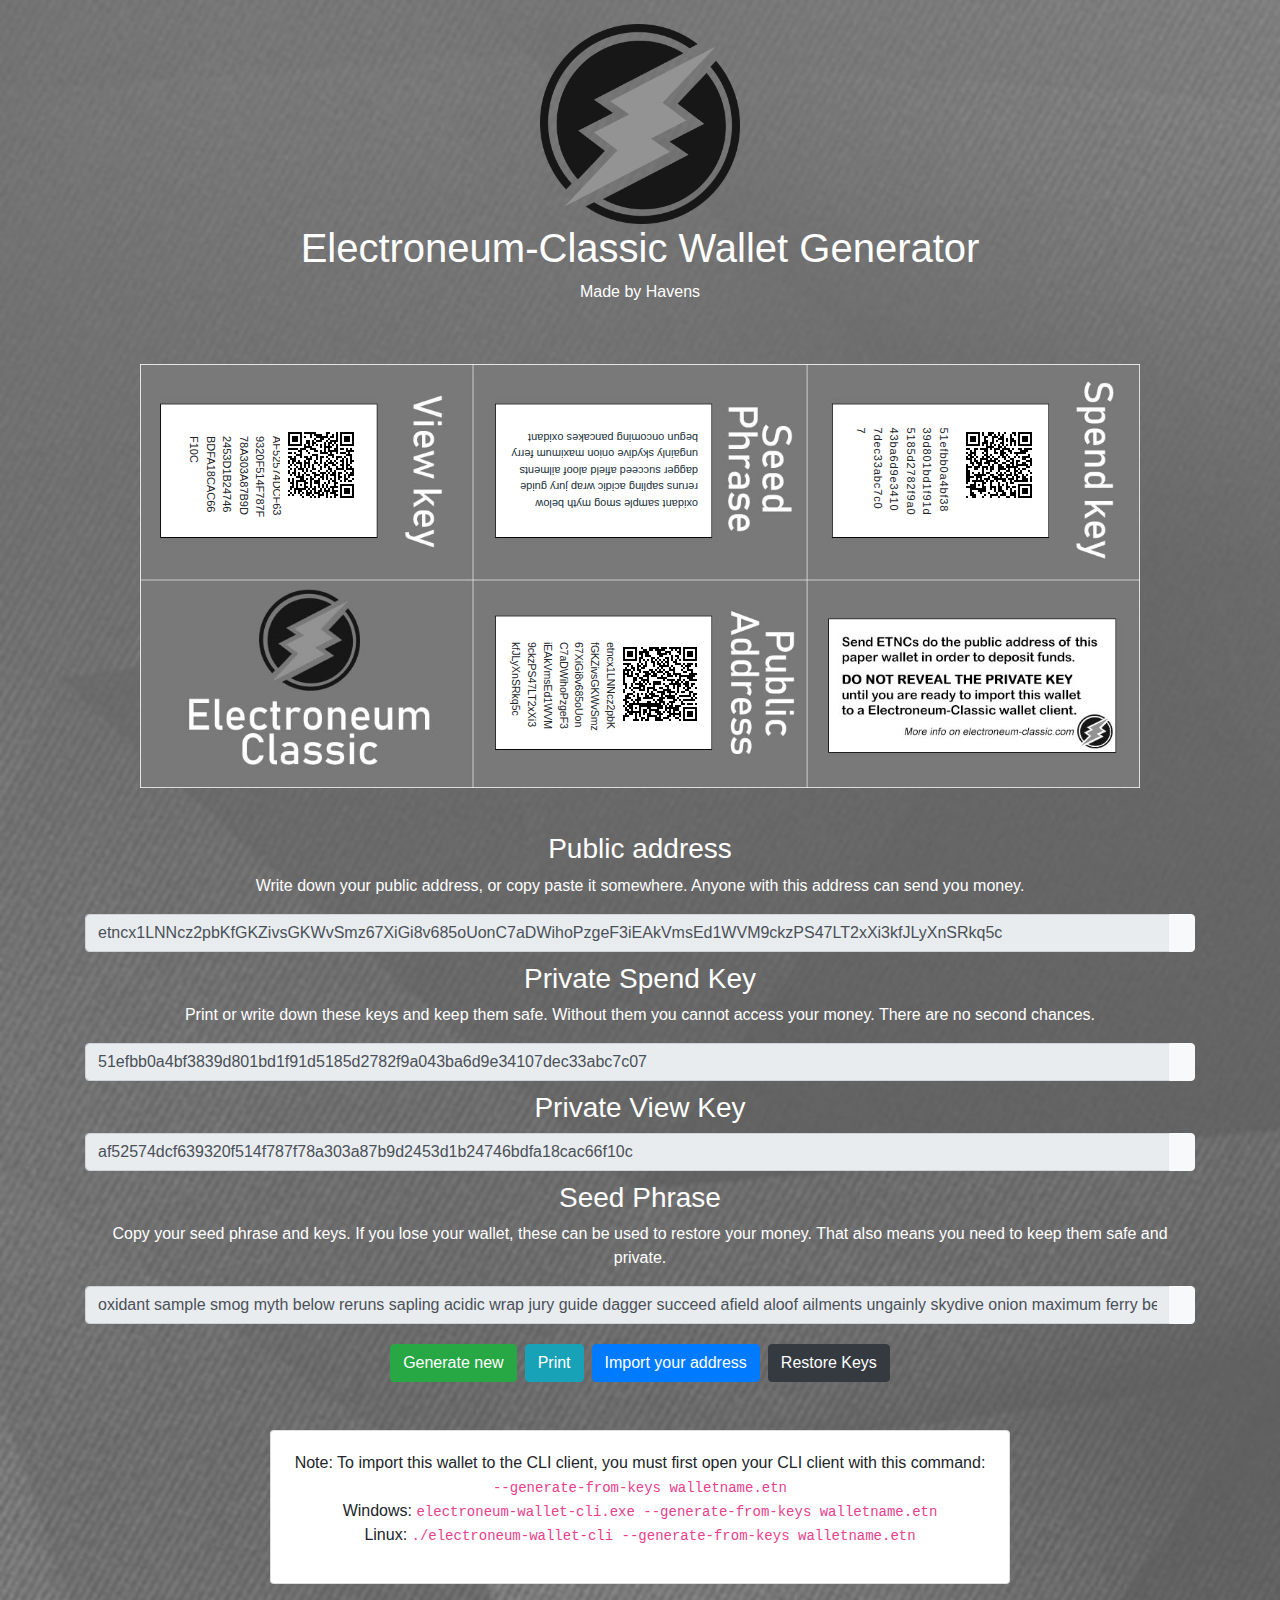
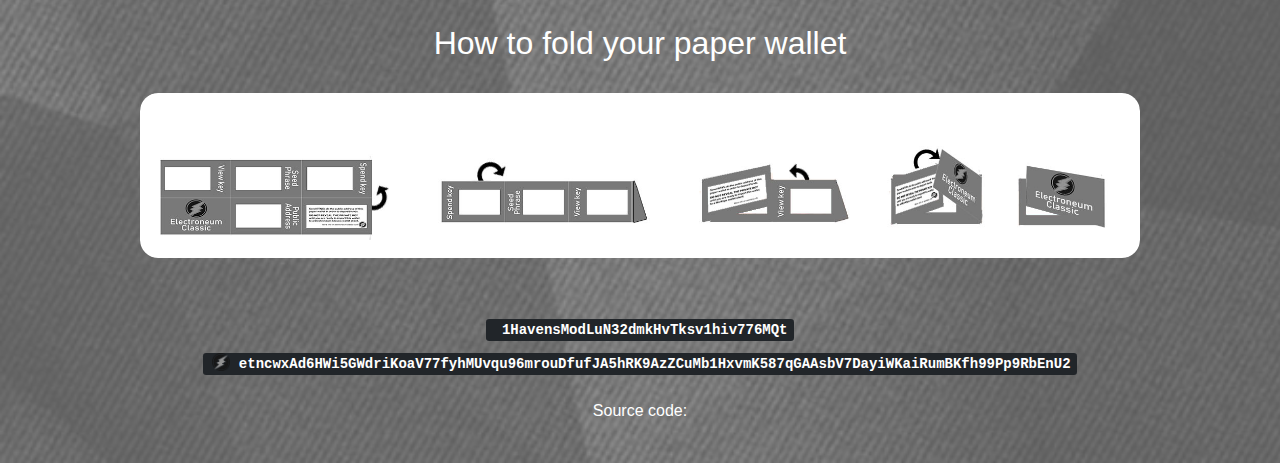
<file: index.html>
<!DOCTYPE html>
<html>
 <head> 
  <meta charset="UTF-8" /> 
  <meta name="author" content="Havens" /> 
  <meta name="viewport" content="width=device-width, initial-scale=1" /> 
  <meta name="msapplication-TileColor" content="#da532c" /> 
  <meta name="msapplication-config" content="assets/favi/browserconfig.xml" /> 
  <meta name="theme-color" content="#ffffff" />
  <meta name="viewport" content="width=1024"> 
  <!-- Facebook Cards --> 
  <meta property="og:image" content="https://etncwallet.hvs.cx/assets/img/og-image.jpg" /> 
  <meta property="og:image:height" content="1257">
  <meta property="og:image:width" content="2400">
  <meta property="og:title" content="Electroneum-Classic">
  <meta property="og:description" content="Generate and print your ETNC personal wallet!">
  <meta property="og:url" content="https://etncwallet.hvs.cx/">
  <!-- Twitter Cards --> 
  <meta name="twitter:card" content="summary" /> 
  <meta name="twitter:creator" content="@HavensYT" /> 
  <meta name="twitter:url" content="https://twitter.com/HavensYT" /> 
  <meta name="twitter:title" content="Electroneum-Classic Wallet Generator" /> 
  <meta name="twitter:description" content="Generate and print your ETNC personal wallet!" /> 
  <meta property="og:image" content="https://etncwallet.hvs.cx/assets/img/og-image.jpg" /> 
  <!-- Schema.org --> 
  <meta itemprop="name" content="Electroneum-Classic Wallet Generator" /> 
  <meta itemprop="description" content="Generate and print your ETNC personal wallet!" /> 
  <meta itemprop="image" content="https://etncwallet.hvs.cx/assets/img/og-image.jpg" /> 
  <!-- The above 3 meta tags *must* come first in the head; any other head content must come *after* these tags --> 
  <title>Electroneum-Classic Wallet Generator</title>
  <link rel="stylesheet" href="assets/css/style.css" /> 
  <link rel="stylesheet" href="assets/css/bootstrap.min.css" />
  <link rel="stylesheet" href="https://use.fontawesome.com/releases/v5.0.13/css/all.css" integrity="sha384-DNOHZ68U8hZfKXOrtjWvjxusGo9WQnrNx2sqG0tfsghAvtVlRW3tvkXWZh58N9jp" crossorigin="anonymous" /> 
  <!-- Favicon --> 
  <link rel="apple-touch-icon" sizes="180x180" href="assets/favi/apple-touch-icon.png">
  <link rel="icon" type="image/png" sizes="32x32" href="assets/favi/favicon-32x32.png">
  <link rel="icon" type="image/png" sizes="16x16" href="assets/favi/favicon-16x16.png">
  <link rel="manifest" href="assets/favi/site.webmanifest">
  <link rel="mask-icon" href="assets/favi/safari-pinned-tab.svg" color="#5bbad5">
  <meta name="msapplication-TileColor" content="#da532c">
  <meta name="theme-color" content="#ffffff">
  <!-- Global site tag (gtag.js) - Google Analytics --> 
  <script src="https://ajax.googleapis.com/ajax/libs/jquery/3.3.1/jquery.min.js"></script>
  <script async="" src="https://www.googletagmanager.com/gtag/js?id=UA-119022403-1"></script> 
  <script>
  window.dataLayer = window.dataLayer || [];
  function gtag(){dataLayer.push(arguments);}
  gtag('js', new Date());
  gtag('config', 'UA-119022403-1');
</script> 
 </head> 
 <body onload="js:genwallet(null)"> 
  <br>
  <div class="header"> 
   <img src="assets/img/etnc.png" width="200px" height="200px" />
   <h1>Electroneum-Classic Wallet Generator</h1> 
   <p>Made by <i class="fas fa-thumbs-up"></i> <a href="https://hvs.cx" style="color: #fff" target="_blank">Havens</a></p>
  </div> 
  <div class="wallet" id="wallet"> 
   <img src="assets/img/etncpaper.jpg" class="imagebg" /> 
   <div class="amount-added-text"></div> 
   <div class="note-text" id="mnemonic_widget2"></div> 
   <!-- Seed Phrase --> 
   <div class="date-text"></div> 
   <div id="spend_key_widget2" class="spend_key_widget"></div> 
   <!-- Private Spend Key --> 
   <div id="address_widget2" class="address_widget"></div> 
   <!-- Public address --> 
   <div id="qrcodeSecret" class="qr-secret"></div> 
   <!-- QR Code Spend and View Key --> 
   <div id="address_qr_widget" class="qr-address"></div> 
   <!-- All QR Code --> 
   <div id="view_key_widget2" class="view_key_widget"></div> 
   <!-- Private View Key --> 
   <div id="qrcodeView" class="qr-view"></div> 
   <!-- QR Code Private View Key --> 
  </div> 
  <div class="container"> 
   <div class="wallettxt"> 
    <h3>Public address</h3> 
    <p>Write down your public address, or copy paste it somewhere. Anyone with this address can send you money.</p> 
    <div class="input-group"> 
     <input type="text" id="address_widget" class="form-control" placeholder="Public Address" aria-describedby="basic-addon2" readonly="" value="" /> 
     <div class="input-group-append"> 
      <button class="btn btn-light" type="button" data-clipboard-target="#address_widget"><i class="far fa-copy" style="color: #797979"></i></button> 
     </div> 
    </div> 
    <h3>Private Spend Key</h3> 
    <p>Print or write down these keys and keep them safe. Without them you cannot access your money. There are no second chances.</p> 
    <div class="input-group"> 
     <input type="text" id="spend_key_widget" class="form-control" placeholder="Private Spend Key" aria-describedby="basic-addon2" readonly="" value="" /> 
     <div class="input-group-append"> 
      <button class="btn btn-light" type="button" data-clipboard-target="#spend_key_widget"><i class="far fa-copy" style="color: #797979"></i></button> 
     </div> 
    </div> 
    <h3>Private View Key</h3> 
    <div class="input-group"> 
     <input type="text" id="view_key_widget" class="form-control" placeholder="Private View Key" aria-describedby="basic-addon2" readonly="" value="" /> 
     <div class="input-group-append"> 
      <button class="btn btn-light" type="button" data-clipboard-target="#view_key_widget"><i class="far fa-copy" style="color: #797979"></i></button> 
     </div> 
    </div> 
    <h3>Seed Phrase</h3> 
    <p>Copy your seed phrase and keys. If you lose your wallet, these can be used to restore your money. That also means you need to keep them safe and private.</p> 
    <div class="input-group"> 
     <input type="text" id="mnemonic_widget" class="form-control" placeholder="Seed Phrase" aria-describedby="basic-addon2" readonly="" value="" /> 
     <div class="input-group-append"> 
      <button class="btn btn-light" type="button" data-clipboard-target="#mnemonic_widget"><i class="far fa-copy" style="color: #797979"></i></button> 
     </div> 
    </div> 
   </div> 
  </div> 
  <div class="buttons"> 
  <div class="container">
    <div class="nav justify-content-center">
   <button type="button" class="btn btn-success" onclick="js:genwallet(null)"><i class="fas fa-sync"></i> Generate new</button> 
   <div style="padding:4px;"></div>
   <button type="button" class="btn btn-info" onclick="window.print()"><i class="fas fa-print"></i> Print</button>
   <div style="padding:4px;"></div> 
   <a class="btn btn-primary" href="https://etncwallet.hvs.cx/import/" role="button"><i class="fas fa-sign-in-alt"></i> Import your address</a>
   <div style="padding:4px;"></div>
    <form method="POST">
      <input type="text" name="address" hidden="true" value="" id="address_widget3">
      <input type="text" name="privspendkey" hidden="true" value="" id="spend_key_widget3">
      <input type="text" name="privviewkey" hidden="true" value="" id="view_key_widget3">
      <input type="text" name="seedphrase" hidden="true" value="" id="mnemonic_widget3">
   <!-- <button type="submit" class="btn btn-light"><i class="fas fa-download"></i> Download Address</button> -->
    </form>
    <!-- <div style="padding:4px;"></div> -->
   <button class="btn btn-dark" type="button" data-toggle="collapse" data-target="#collapseRestore" aria-expanded="false" aria-controls="collapseExample"><i class="fas fa-history"></i> Restore Keys</button> 
   <div class="collapse" id="collapseRestore"> 
    <div class="card-body"> 
     <input id="seed_phrase" type="text" style="width:30%;" class="form-control2 collapseRestore text-center" aria-label="Default" aria-describedby="inputGroup-sizing-default" placeholder="Enter your seed phrase words here." /><br><br>
     <div class="container">
        <div class="card card-body col-xs-12 col-md-8">
            <p>Beware the QR code is not available when you do a restoration. To have a QR code go on <a href="https://etncwallet.hvs.cx/import/" style="color: #797979">etncwallet.hvs.cx/import</a> and place your credentials to be able to use it!</p> 
        </div>
      </div>
     <div class="Restorebtn"> 
      <button id="removeqrdiv" class="btn btn-warning btn-sm" onclick="js:restore_keys(null);" type="button" value="Restore keys" style="height: 37px;">Restore</button> 
     </div> 
    </div> 
   </div>
   </div>
  </div>
   <br />
   <br />
  <div class="container">
    <div class="card card-body col-xs-12 col-md-8">
      <p>Note: To import this wallet to the CLI client, you must first open your CLI client with this command:  <code>--generate-from-keys walletname.etn</code> <br> Windows: <code>electroneum-wallet-cli.exe --generate-from-keys walletname.etn</code> <br> Linux: <code>./electroneum-wallet-cli --generate-from-keys walletname.etn</code></p>
    </div>
  </div>
   <h2 class="howfold">How to fold your paper wallet</h2> 
   <div class="instruction"> 
    <img src="assets/img/instructions.jpg" /> 
   </div> 
   <br /> 
   <footer> 
    <div class="donation"> 
     <kbd class="pull-center"><i class="fab fa-bitcoin fa-lg" style="color: #797979;margin-top: 4px; margin-left: 1px;"></i>&nbsp;<strong><span style="color: #fff">1HavensModLuN32dmkHvTksv1hiv776MQt</span></strong></kbd> 
     <div style="padding-top: 10px;"></div> 
     <kbd class="pull-center"><img src="assets/img/etnc.png" width="18px" height="18px" class="etnclogodona" />&nbsp;<strong><span style="color: #fff">etncwxAd6HWi5GWdriKoaV77fyhMUvqu96mrouDfufJA5hRK9AzZCuMb1HxvmK587qGAAsbV7DayiWKaiRumBKfh99Pp9RbEnU2</span></strong></kbd> 
    </div> 
    <br>
    <p style="color: #fff" ><a href="https://github.com/Havenstd06/electroneum-classic-paper-wallet" target="_blank" style="color: #fff">Source code: <i class="fab fa-github fa-lg"></i></a></p>
   </footer> 
   <script src="assets/js/clipboard.min.js"></script> 
   <script src="assets/js/wallet.js"></script> 
   <script src="assets/js/crypto_utils.js"></script> 
   <script src="assets/js/qrcode.js"></script> 
   <script src="https://code.jquery.com/jquery-3.2.1.slim.min.js" integrity="sha384-KJ3o2DKtIkvYIK3UENzmM7KCkRr/rE9/Qpg6aAZGJwFDMVNA/GpGFF93hXpG5KkN" crossorigin="anonymous"></script> 
   <script src="https://cdnjs.cloudflare.com/ajax/libs/popper.js/1.12.9/umd/popper.min.js" integrity="sha384-ApNbgh9B+Y1QKtv3Rn7W3mgPxhU9K/ScQsAP7hUibX39j7fakFPskvXusvfa0b4Q" crossorigin="anonymous"></script> 
   <script src="https://maxcdn.bootstrapcdn.com/bootstrap/4.0.0/js/bootstrap.min.js" integrity="sha384-JZR6Spejh4U02d8jOt6vLEHfe/JQGiRRSQQxSfFWpi1MquVdAyjUar5+76PVCmYl" crossorigin="anonymous"></script> 
   <script>
new ClipboardJS('.btn');
    </script>  
 </body>
</html>
</file>
<file: assets/css/style.css>
@charset "UTF-8";
html { 
  background-image: url("/assets/img/site-background.jpg");
  background-size:cover
}

body {
  font-family:'SF UI Display Medium',sans-serif;
  font-weight:400;
  overflow-y:scroll;
  margin:0;
}

.Restorebtn { margin-top:10px; }

.form-control2 {
  width:50%;
  font-size:1rem;
  line-height:1.5;
  color:#495057;
  background-color:#fff;
  background-clip:padding-box;
  border:1px solid #ced4da;
  border-radius:.25rem;
  transition:border-color .15s ease-in-out,box-shadow .15s ease-in-out;
  padding:.375rem .75rem;
}


.btn2 {
  display:inline-block;
  font-weight:400;
  text-align:center;
  white-space:nowrap;
  -webkit-user-select:none;
  -moz-user-select:none;
  -ms-user-select:none;
  user-select:none;
  border:1px solid transparent;
  font-size:1rem;
  line-height:1.5;
  border-radius:.25rem;
  transition:color .15s ease-in-out,background-color .15s ease-in-out,border-color .15s ease-in-out,box-shadow .15s ease-in-out;
  padding:.375rem .75rem;
}

.header {
  text-align:center;
  color:#FFF;
}

.howfold {
  color:#fff;
  margin-top:40px;
}

.wallet {
  width:1000px;
  height:428px;
  position:relative;
  margin:60px auto 20px;
}

.wallet img,
.instruction img { width:100%; }
.instruction img { 
  width:100%;   
 -webkit-border-radius: 18px;
 border-radius: 18px; 
 background-color: #000;
}

.instruction {
  width:1000px;
  position:relative;
  margin:30px auto 20px;
}

.spend_key_widget {
  position:absolute;
  right:177px;
  width:89px;
  height:66px;
  -ms-transform:rotate(90deg);
  -webkit-transform:rotate(90deg);
  transform:rotate(90deg);
  font-size:11px;
  word-wrap:break-word;
  top:75px;
  letter-spacing:.08em;
}

.wallettxt {
  color:#fff;
  text-align:center;
  margin-bottom:20px;
  padding-top:20px;
}

.input-group { margin-bottom:10px; }

.input-group h3 {
  float:left;
  width:100%;
  margin-bottom:10px;
  text-align:left;
}

.address_widget {
  position:absolute;
  right:177px;
  width:89px;
  height:59px;
  -ms-transform:rotate(90deg);
  -webkit-transform:rotate(90deg);
  transform:rotate(90deg);
  font-size:10.5px;
  word-wrap:break-word;
  top:293px;
  left:404px;
  letter-spacing:0;
}

.instruction-text {
  position:absolute;
  right:50px;
  top:252px;
  width:260px;
  height:165px;
  font-size:10px;
  color:#193039;
  font-weight:500;
  letter-spacing:.05em;
}

.instruction-text ul { list-style:none; }

.instruction-text ul li { margin-bottom:5px; }

.instruction-text a {
  color:#368A98;
  text-decoration:none;
}

.amount-added-text,
.date-text,
.note-text {
  position:absolute;
  height:20px;
  font-size:10px;
  color:#193039;
  font-weight:500;
  -ms-transform:rotate(180deg);
  -webkit-transform:rotate(180deg);
  transform:rotate(180deg);
  text-transform:uppercase;
}

.amount-added-text {
  left:474px;
  top:146px;
  width:80px;
}

.date-text {
  left:378px;
  top:146px;
  width:40px;
}

.note-text {
  left:366px;
  top:128px;
  width:192px;
  text-transform:lowercase;
  font-size:11px;
}

.view_key_widget,
.qr-view {
  position:absolute;
  -ms-transform:rotate(90deg);
  -webkit-transform:rotate(90deg);
  transform:rotate(90deg);
  font-size:11px;
  word-wrap:break-word;
  text-transform:uppercase;
  top:64px;
}

.view_key_widget {
  left:54px;
  width:83px;
}

.qr-view {
  left:140px;
  top:60px;
}

.qr-secret {
  position:absolute;
  right:100px;
  height:50px;
  top:60px;
}

.qr-address {
  position:absolute;
  height:50px;
  left:475px;
  top:275px;
}

.qr-secret img,
.qr-address img {
  -ms-transform:rotate(90deg);
  -webkit-transform:rotate(90deg);
  transform:rotate(90deg);
}

.buttons {
  margin-bottom:40px;
  text-align:center;
}

button {
  background-color:#fff;
  color:#367A9D;
  transition:all .4s;
  border:none;
  cursor:pointer;
  text-transform:uppercase;
  font-family:'SF UI Display Medium',sans-serif;
  font-weight:400;
  margin:0 10px;
  padding:10px 30px;
}

button:hover { background-color:#C1F0FF; }

@media print {
  body {
    background-image:none;
    height:600px;
    padding-left:260px;
    -ms-transform:rotate(90deg);
    -webkit-transform:rotate(90deg);
    transform:rotate(90deg);
  }

  .wallet { margin:0; }

  button,
.instruction,
.buttons,
.wallettxt { display:none; }
}

.donation { margin-top:15px; }

.space { margin-top:150px; }

.etnclogodona {
  margin-bottom:4px;
  margin-left:3px;
}

.btcdona {
  margin-bottom:4px;
  margin-left:3px;
}

#qrcode {
  width:160px;
  height:160px;
  margin-top:15px;
}

.card {
  margin: 0 auto; /* Added */
        float: none; /* Added */
        margin-bottom: 10px; /* Added */
}
</file>
